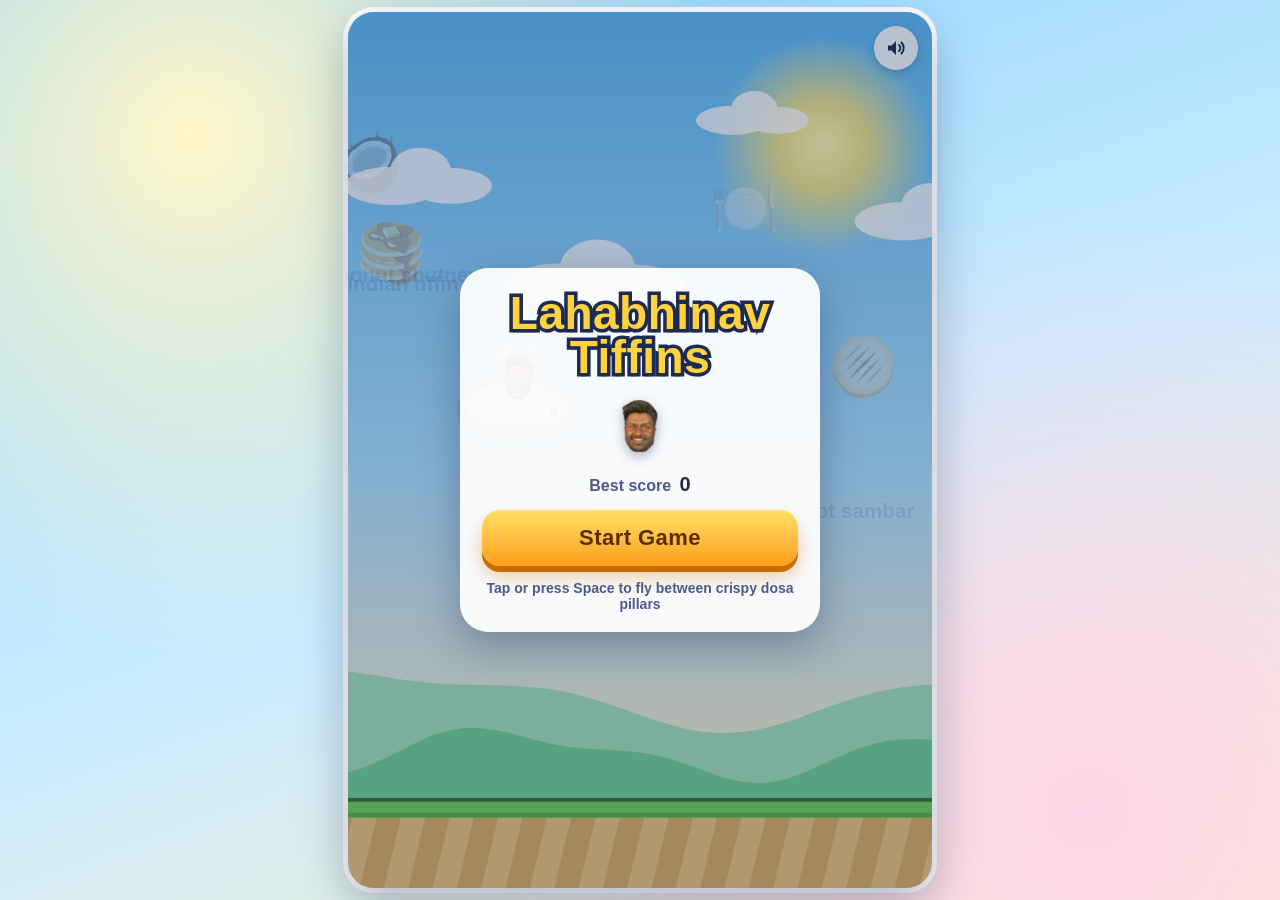
<file: index.html>
<!DOCTYPE html>
<html lang="en">
<head>
<meta charset="UTF-8">
<meta name="viewport" content="width=device-width, initial-scale=1, maximum-scale=1, user-scalable=no, viewport-fit=cover">
<meta name="theme-color" content="#6ec6ff">
<title>Abhinav Idly Flyer</title>
<link rel="stylesheet" href="css/style.css">
</head>
<body>
<main class="shell" id="shell" data-state="ready">
  <div class="stage" id="stage">
    <canvas id="gameCanvas" role="img" aria-label="Abhinav Idly Flyer game area"></canvas>

    <!-- In-game heads-up display -->
    <div class="hud" id="hud">
      <div class="best-pill">Best <b id="hudBest">0</b></div>
      <div class="hud-score" id="hudScore" aria-live="polite">0</div>
      <div class="hud-buttons">
        <button type="button" class="icon-btn" id="pauseBtn" aria-label="Pause game" title="Pause (P)">
          <svg viewBox="0 0 24 24" aria-hidden="true"><rect x="6" y="5" width="4" height="14" rx="1.5"/><rect x="14" y="5" width="4" height="14" rx="1.5"/></svg>
        </button>
        <button type="button" class="icon-btn" id="soundBtn" aria-label="Mute sound" aria-pressed="false" title="Sound (M)">
          <svg class="icon-sound-on" viewBox="0 0 24 24" aria-hidden="true"><path d="M4 9.5v5h3.5L12 19V5L7.5 9.5H4z"/><path class="wave" d="M15 9a4 4 0 0 1 0 6M17.5 6.5a8 8 0 0 1 0 11" fill="none" stroke-width="2" stroke-linecap="round"/></svg>
          <svg class="icon-sound-off" viewBox="0 0 24 24" aria-hidden="true"><path d="M4 9.5v5h3.5L12 19V5L7.5 9.5H4z"/><path class="wave" d="M16 9.5l5 5M21 9.5l-5 5" fill="none" stroke-width="2" stroke-linecap="round"/></svg>
        </button>
      </div>
    </div>

    <!-- Start screen -->
    <section class="overlay" id="startScreen" aria-labelledby="startTitle">
      <div class="card">
        <h1 class="logo" id="startTitle"><span>Lahabhinav Tiffins</span></h1>
        <div class="preview" aria-hidden="true">
          <div class="preview-bird"><img id="previewFace" src="assets/friend.png" alt="" draggable="false"><span class="preview-fallback">🐦</span></div>

        </div>
        <p class="best-line">Best score <b id="startBest">0</b></p>
        <button type="button" class="btn btn-primary" id="startBtn">Start Game</button>
        <p class="hint">Tap or press Space to fly between crispy dosa pillars</p>
      </div>
    </section>

    <!-- Pause screen -->
    <section class="overlay is-hidden" id="pauseScreen" aria-labelledby="pauseTitle">
      <div class="card card-small">
        <h2 class="card-title" id="pauseTitle">Paused</h2>
        <p class="card-text">Take a breath. Your score is safe.</p>
        <button type="button" class="btn btn-primary" id="resumeBtn">Resume</button>
        <button type="button" class="btn btn-secondary" id="pauseRestartBtn">Restart</button>
      </div>
    </section>

    <!-- Game-over screen -->
    <section class="overlay is-hidden" id="overScreen" aria-labelledby="overTitle">
      <div class="card">
        <h2 class="card-title over-title" id="overTitle">GAME OVER</h2>
        <p class="card-text" id="overMessage">One more attempt?</p>
        <div class="score-row">
          <div class="score-box"><span>Score</span><b id="overScore">0</b></div>
          <div class="score-box score-box-best"><span>Best</span><b id="overBest">0</b></div>
        </div>
        <p class="new-best is-hidden" id="newBest">★ New best score! ★</p>
        <button type="button" class="btn btn-primary" id="restartBtn">Restart</button>
      </div>
    </section>

    <div class="flash" id="flash" aria-hidden="true"></div>
  </div>

  <!-- Shown only if the game cannot start -->
  <div class="fatal is-hidden" id="fatal" role="alert">
    <div class="card card-small">
      <h2 class="card-title">Oops!</h2>
      <p class="card-text">The game couldn't start in this browser. Please reload the page or try a newer browser.</p>
      <button type="button" class="btn btn-primary" onclick="location.reload()">Reload</button>
    </div>
  </div>
</main>

<noscript><div class="fatal"><div class="card card-small"><h2 class="card-title">JavaScript needed</h2><p class="card-text">Please enable JavaScript to play Abhinav Idly Flyer.</p></div></div></noscript>

<script src="js/audio.js"></script>
<script src="js/player.js"></script>
<script src="js/obstacles.js"></script>
<script src="js/ui.js"></script>
<script src="js/game.js"></script>
<script>
  // Safety net: if the game scripts failed to start, show a friendly message instead of a blank page.
  window.addEventListener('load', function () {
    if (!(window.TapBird && window.TapBird.started)) {
      var fatal = document.getElementById('fatal');
      if (fatal) fatal.classList.remove('is-hidden');
    }
  });
</script>
</body>
</html>
</file>
<file: css/style.css>
/* Abhinav Tap Bird — styles */
:root {
  --ink: #1d2b53;
  --ink-soft: #4a5a8a;
  --sky: #6ec6ff;
  --sun: #ffd23f;
  --sun-deep: #ff9f1c;
  --coral: #ff6b6b;
  --card: rgba(255, 255, 255, 0.94);
  --font: "Trebuchet MS", "Segoe UI", "Helvetica Neue", Arial, system-ui, sans-serif;
}

* { box-sizing: border-box; -webkit-tap-highlight-color: transparent; }

html, body {
  margin: 0;
  height: 100%;
  overflow: hidden;
  overscroll-behavior: none;
  font-family: var(--font);
  color: var(--ink);
  -webkit-user-select: none;
  user-select: none;
}

body {
  display: grid;
  place-items: center;
  min-height: 100vh;
  min-height: 100dvh;
  background:
    radial-gradient(circle at 15% 15%, #fff6c9 0, transparent 40%),
    radial-gradient(circle at 85% 90%, #ffd6e7 0, transparent 45%),
    linear-gradient(160deg, #8fd3ff 0%, #c9ecff 55%, #fff1d0 100%);
}

.is-hidden { display: none !important; }


/* ---- Game shell: fixed 2:3 playfield scaled to fit the window ---- */
.shell {
  position: relative;
  height: min(calc(100vh - 24px), 150vw);
  height: min(calc(100dvh - 24px), 150vw);
  aspect-ratio: 2 / 3;
  max-width: 100vw;
}
.stage {
  position: absolute; inset: 0;
  overflow: hidden;
  border-radius: 26px;
  background: #8fd3ff;
  box-shadow: 0 18px 50px rgba(29, 43, 83, .35), 0 0 0 5px #fff;
  touch-action: none;
  cursor: pointer;
  outline: none;
}
@media (max-width: 520px) {
  .shell { height: min(100vh, 150vw); height: min(100dvh, 150vw); }
  .stage { border-radius: 0; box-shadow: none; }
}
canvas { position: absolute; inset: 0; width: 100%; height: 100%; display: block; touch-action: none; }

.stage.shake { animation: shake .4s; }
@keyframes shake {
  10%, 90% { transform: translateX(-2px); } 20%, 80% { transform: translateX(4px); }
  30%, 50%, 70% { transform: translateX(-7px); } 40%, 60% { transform: translateX(7px); }
}
.flash { position: absolute; inset: 0; background: #fff; opacity: 0; pointer-events: none; }
.flash.go { animation: flash .35s ease-out; }
@keyframes flash { from { opacity: .8; } to { opacity: 0; } }

/* ---- HUD ---- */
.hud {
  position: absolute; left: 0; right: 0; top: 0;
  padding: 14px 14px 0;
  display: flex; align-items: flex-start; justify-content: space-between;
  pointer-events: none;
  z-index: 3;
  font-size: calc(var(--s, 1) * 16px);
}
.hud > * { pointer-events: auto; }
.best-pill {
  background: rgba(255, 255, 255, .88); border-radius: 999px; padding: 7px 14px;
  font-weight: 700; font-size: 14px; color: var(--ink-soft);
  box-shadow: 0 3px 10px rgba(29, 43, 83, .2);
}
.best-pill b { color: var(--ink); margin-left: 4px; font-size: 16px; }
.hud-score {
  position: absolute; left: 50%; top: 52px; transform: translateX(-50%);
  font-size: 68px; font-weight: 900; color: #fff; line-height: 1;
  -webkit-text-stroke: 6px var(--ink); paint-order: stroke fill;
  text-shadow: 0 5px 0 rgba(29, 43, 83, .35);
  pointer-events: none;
}
.hud-score.pop { animation: pop .35s ease-out; }
@keyframes pop { 0% { transform: translateX(-50%) scale(1); } 40% { transform: translateX(-50%) scale(1.35); } 100% { transform: translateX(-50%) scale(1); } }
.hud-buttons { display: flex; gap: 8px; }
.icon-btn {
  width: 44px; height: 44px; border: 0; border-radius: 50%;
  display: grid; place-items: center; cursor: pointer;
  background: rgba(255, 255, 255, .92); color: var(--ink);
  box-shadow: 0 3px 10px rgba(29, 43, 83, .25);
  transition: transform .12s;
}
.icon-btn:hover { transform: scale(1.08); }
.icon-btn:active { transform: scale(.94); }
.icon-btn svg { width: 24px; height: 24px; fill: currentColor; }
.icon-btn .wave { stroke: currentColor; }
.icon-sound-off { display: none; }
#soundBtn[aria-pressed="true"] .icon-sound-on { display: none; }
#soundBtn[aria-pressed="true"] .icon-sound-off { display: block; color: var(--coral); }

/* HUD visibility per state */
.shell[data-state="ready"] .hud-score,
.shell[data-state="ready"] #pauseBtn,
.shell[data-state="ready"] .best-pill,
.shell[data-state="over"] .hud-score,
.shell[data-state="over"] #pauseBtn,
.shell[data-state="over"] .best-pill { display: none; }
.shell[data-state="ready"] .hud,
.shell[data-state="over"] .hud { justify-content: flex-end; }
.shell[data-state="paused"] .hud { visibility: hidden; }

/* ---- Overlays and cards ---- */
.overlay {
  position: absolute; inset: 0; z-index: 5;
  display: flex; align-items: center; justify-content: center;
  padding: 18px;
  background: rgba(29, 43, 83, .28);
  animation: fade .25s ease-out;
  cursor: default;
}
@keyframes fade { from { opacity: 0; } to { opacity: 1; } }
.card {
  width: min(100%, 360px);
  background: var(--card);
  border-radius: 28px;
  padding: 24px 22px 20px;
  text-align: center;
  box-shadow: 0 14px 40px rgba(29, 43, 83, .35);
  animation: rise .35s cubic-bezier(.2, 1.3, .4, 1);
}
.card-small { width: min(100%, 300px); }
@keyframes rise { from { transform: translateY(24px) scale(.94); opacity: 0; } to { transform: none; opacity: 1; } }

.logo { margin: 0; line-height: .95; display: flex; flex-direction: column; font-weight: 900; letter-spacing: .02em; }
.logo span {
  font-size: clamp(34px, 11vw, 46px); color: #fff;
  -webkit-text-stroke: 7px var(--ink); paint-order: stroke fill;
  text-shadow: 0 4px 0 rgba(29, 43, 83, .3);
}
.logo span:last-child { color: var(--sun); }
.subtitle {
  display: inline-block; margin: 14px 0 6px; padding: 6px 14px; border-radius: 999px;
  background: linear-gradient(90deg, #e8f1ff, #ffeaf3); color: var(--ink-soft);
  font-size: 12px; font-weight: 800; letter-spacing: .02em; text-transform: uppercase; white-space: nowrap;
}

.preview { display: flex; align-items: center; justify-content: center; gap: 14px; margin: 10px 0 4px; }
.preview-bird { position: relative; width: 74px; height: 74px; animation: bob 1.4s ease-in-out infinite alternate; }
.preview-bird img { width: 100%; height: 100%; object-fit: contain; filter: drop-shadow(0 4px 6px rgba(29, 43, 83, .35)); }
.preview-fallback { display: none; font-size: 56px; line-height: 74px; }
.preview-bird.no-img img { display: none; }
.preview-bird.no-img .preview-fallback { display: block; }
@keyframes bob { from { transform: translateY(-5px) rotate(-5deg); } to { transform: translateY(5px) rotate(5deg); } }
.preview-chips { display: grid; grid-template-columns: repeat(3, auto); gap: 6px; }
.chip {
  min-width: 42px; padding: 6px 8px; border-radius: 10px; color: #fff; font-weight: 900; font-size: 15px;
  border: 2px solid #fff; box-shadow: 0 2px 6px rgba(29, 43, 83, .3);
}

.best-line { margin: 10px 0 14px; font-weight: 700; color: var(--ink-soft); }
.best-line b { color: var(--ink); font-size: 20px; margin-left: 4px; }

.btn {
  display: block; width: 100%; border: 0; border-radius: 18px; cursor: pointer;
  font-family: inherit; font-weight: 900; letter-spacing: .02em;
  transition: transform .12s, box-shadow .12s;
}
.btn-primary {
  padding: 15px 18px; font-size: 22px; color: #5a2d00;
  background: linear-gradient(180deg, #ffe066, var(--sun-deep));
  box-shadow: 0 6px 0 #c76d00, 0 10px 18px rgba(199, 109, 0, .35);
}
.btn-primary:hover { transform: translateY(-2px); }
.btn-primary:active { transform: translateY(4px); box-shadow: 0 2px 0 #c76d00; }
.btn-secondary {
  margin-top: 14px; padding: 11px 18px; font-size: 16px; color: var(--ink);
  background: #e6edff; box-shadow: 0 4px 0 #b9c7ee;
}
.btn-secondary:active { transform: translateY(3px); box-shadow: 0 1px 0 #b9c7ee; }
.btn:focus-visible, .icon-btn:focus-visible { outline: 4px solid #fff; outline-offset: 2px; box-shadow: 0 0 0 7px var(--ink); }

.hint { margin: 14px 0 0; font-size: 14px; font-weight: 700; color: var(--ink-soft); }

.card-title { margin: 0 0 6px; font-size: 32px; font-weight: 900; color: var(--ink); }
.over-title { color: var(--coral); font-size: 38px; letter-spacing: .03em; }
.card-text { margin: 0 0 16px; font-size: 16px; font-weight: 700; color: var(--ink-soft); }
.score-row { display: flex; gap: 12px; margin-bottom: 14px; }
.score-box { flex: 1; padding: 10px 6px; border-radius: 18px; background: #eef3ff; display: flex; flex-direction: column; gap: 2px; }
.score-box span { font-size: 12px; font-weight: 800; text-transform: uppercase; letter-spacing: .08em; color: var(--ink-soft); }
.score-box b { font-size: 40px; line-height: 1.05; color: var(--ink); }
.score-box-best { background: #fff3d1; }
.new-best { margin: 0 0 14px; font-weight: 900; color: var(--sun-deep); animation: pop2 .8s ease-in-out infinite alternate; }
@keyframes pop2 { from { transform: scale(1); } to { transform: scale(1.08); } }

/* Fallback screen */
.fatal {
  position: absolute; inset: 0; z-index: 10; display: flex; align-items: center; justify-content: center;
  padding: 18px; background: rgba(110, 198, 255, .95); border-radius: 26px;
}
noscript .fatal { position: fixed; border-radius: 0; }

@media (max-height: 560px) {
  .card { padding: 14px 16px; }
  .logo span { font-size: 28px; }
  .preview-bird { width: 50px; height: 50px; }
  .btn-primary { padding: 10px; font-size: 18px; }
}
@media (prefers-reduced-motion: reduce) {
  .preview-bird, .new-best { animation: none; }
}
</file>
